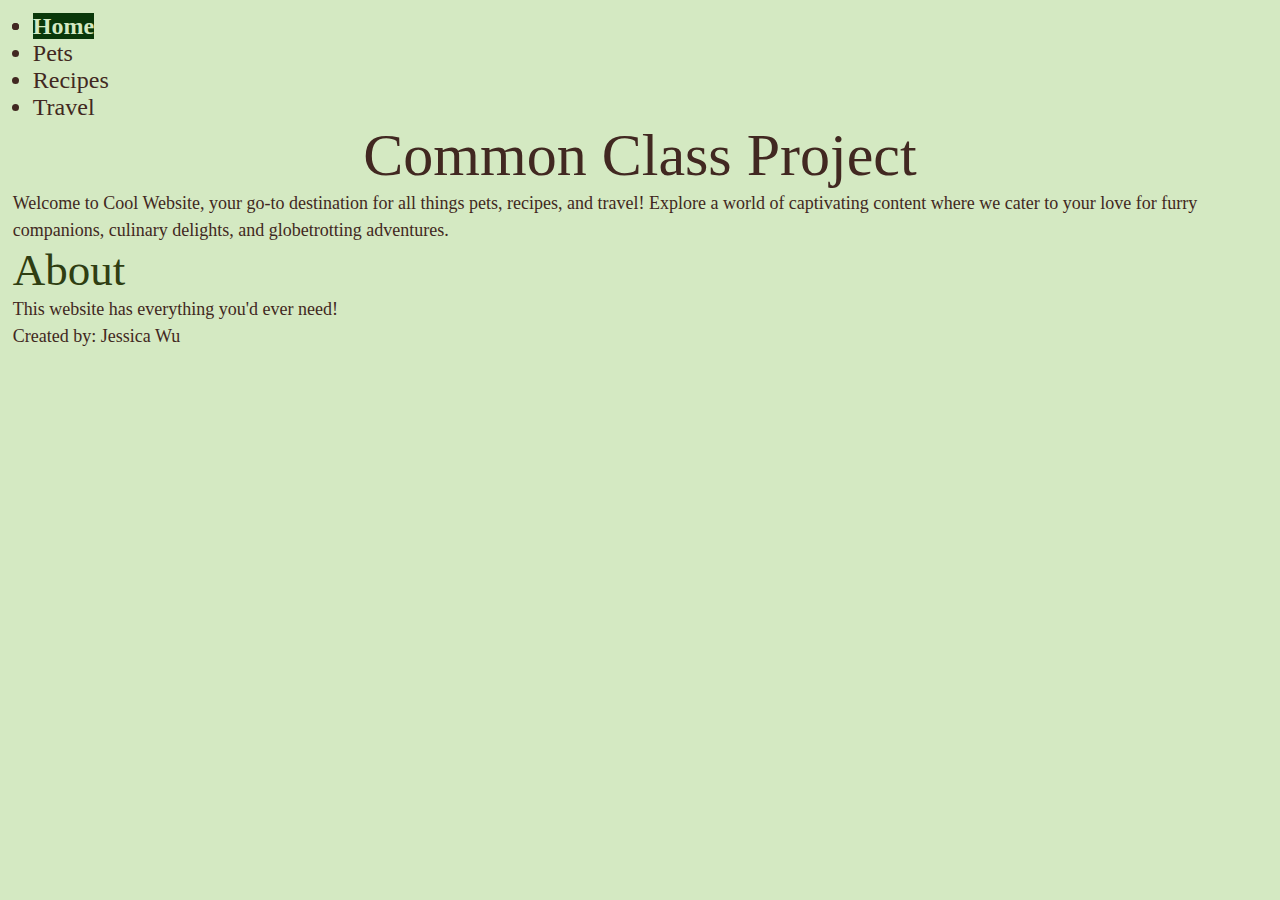
<file: index.html>
<!DOCTYPE html>
<html lang="en">
<head> 
    <meta charset="UTF-8">
    <meta name="viewport" content="width=device-width, initial-scale=1.0">
    <link rel="stylesheet" href="css/reset.css">
    <link rel="stylesheet" href="css/style.css">
    <title>Home</title>
</head>
<body>
    <a class="skip-to-content" href = "#main">Skip to Main Content</a>
    <header>
        <nav>
            <ul>
                <li><a class="current-page" href = "index.html">Home</a></li>
                <li><a href = "pets.html">Pets</a></li>
                <li><a href = "recipes.html">Recipes</a></li>
                <li><a href = "travel.html">Travel</a></li>
            </ul>
        </nav>
        <h1>Common Class Project</h1>

    </header>
    <main id="main">
        <div>
            <p>Welcome to Cool Website, your go-to destination for all things pets, recipes, and travel! Explore a world of captivating content where we cater to your love for furry companions, culinary delights, and globetrotting adventures. </p>

        </div>

        <div>
            <h2>About</h2>
            <p>This website has everything you'd ever need!</p>
        </div>
    </main>
    <footer>
        <p>Created by: Jessica Wu</p>
    </footer>
</body>
</html>
</file>
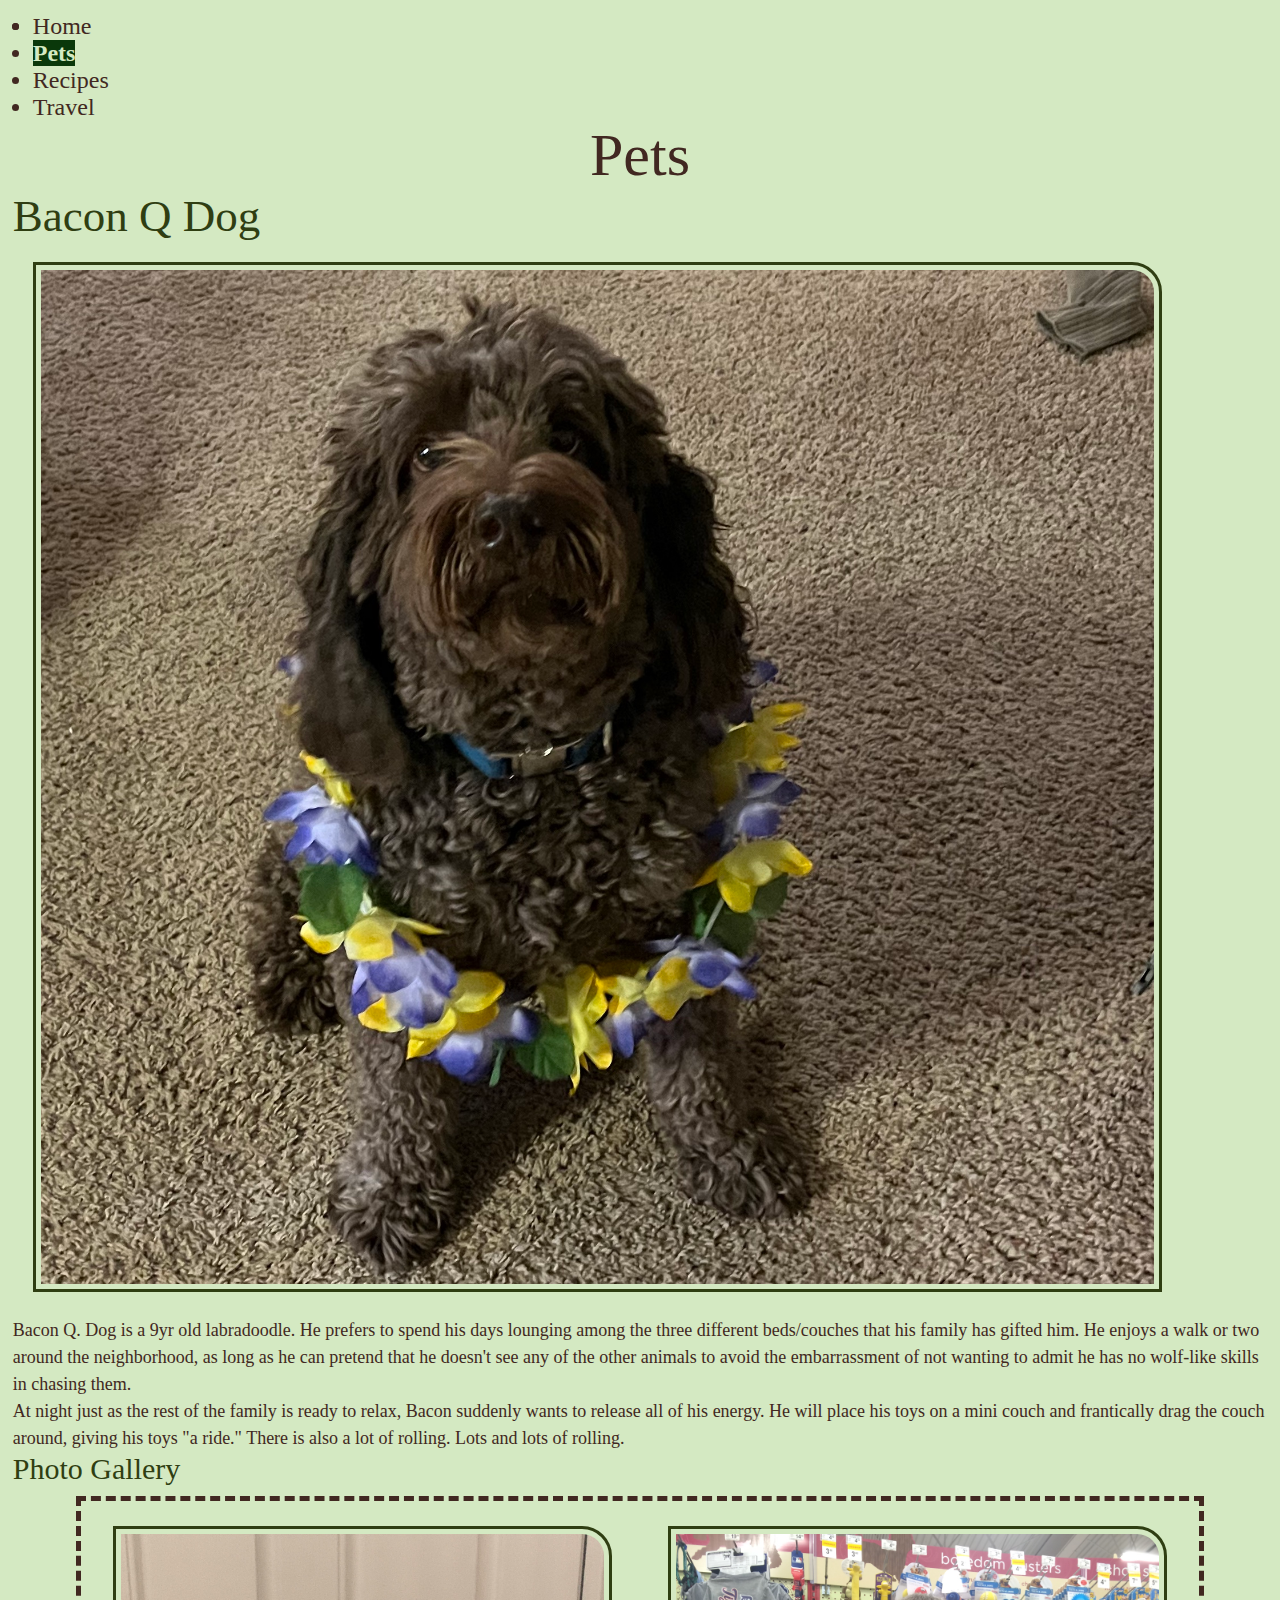
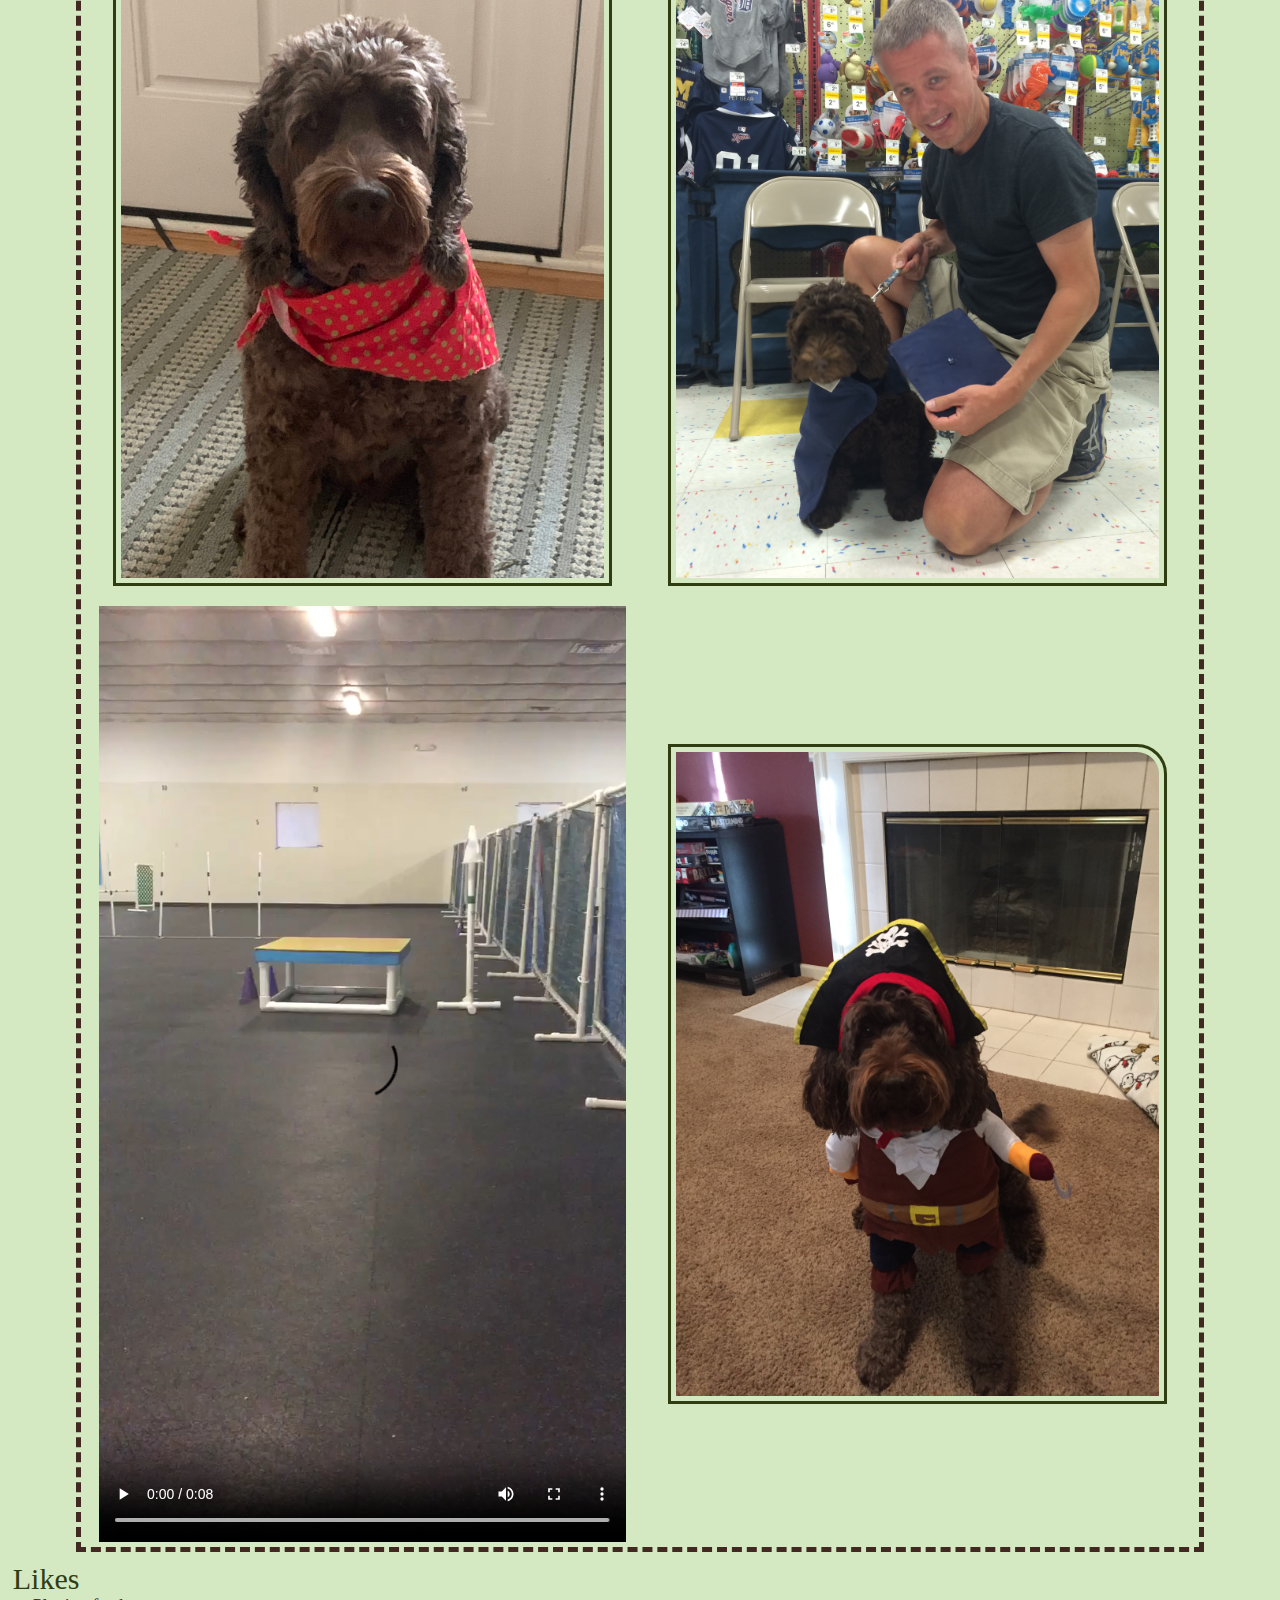
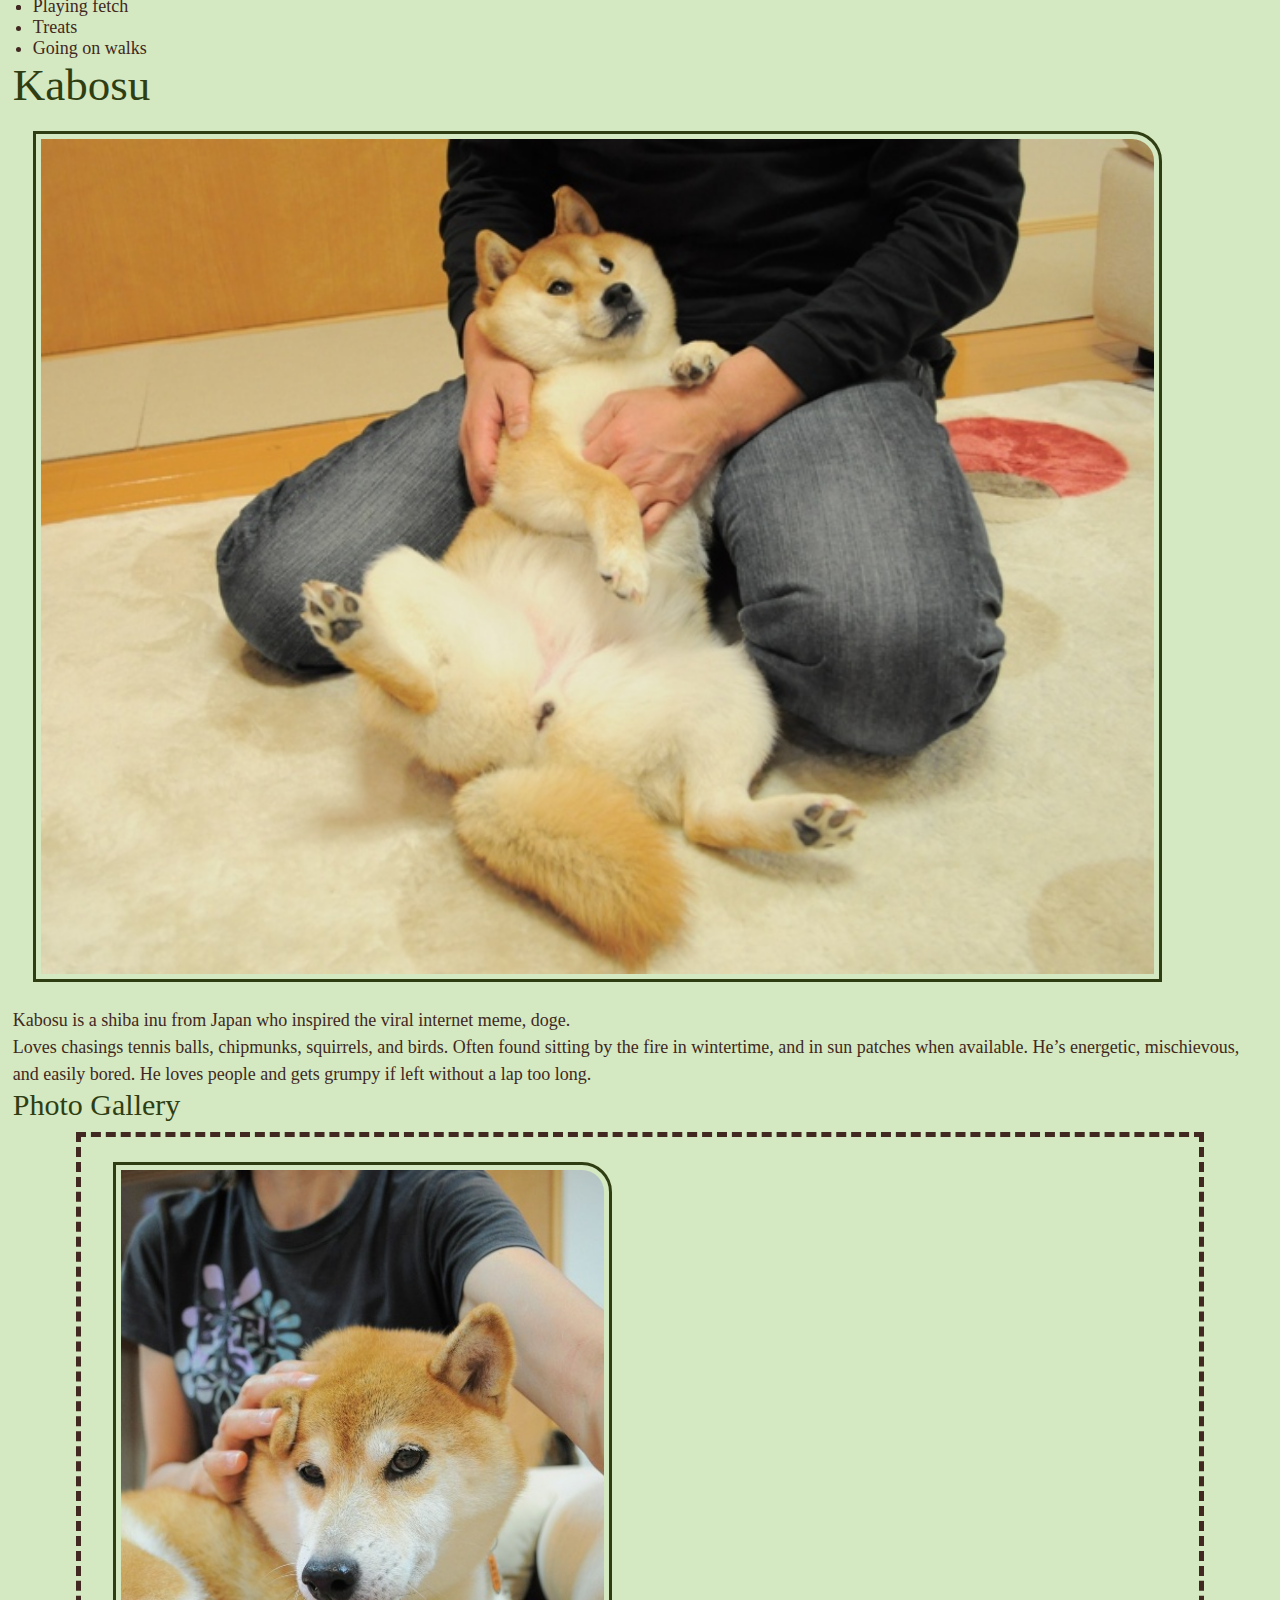
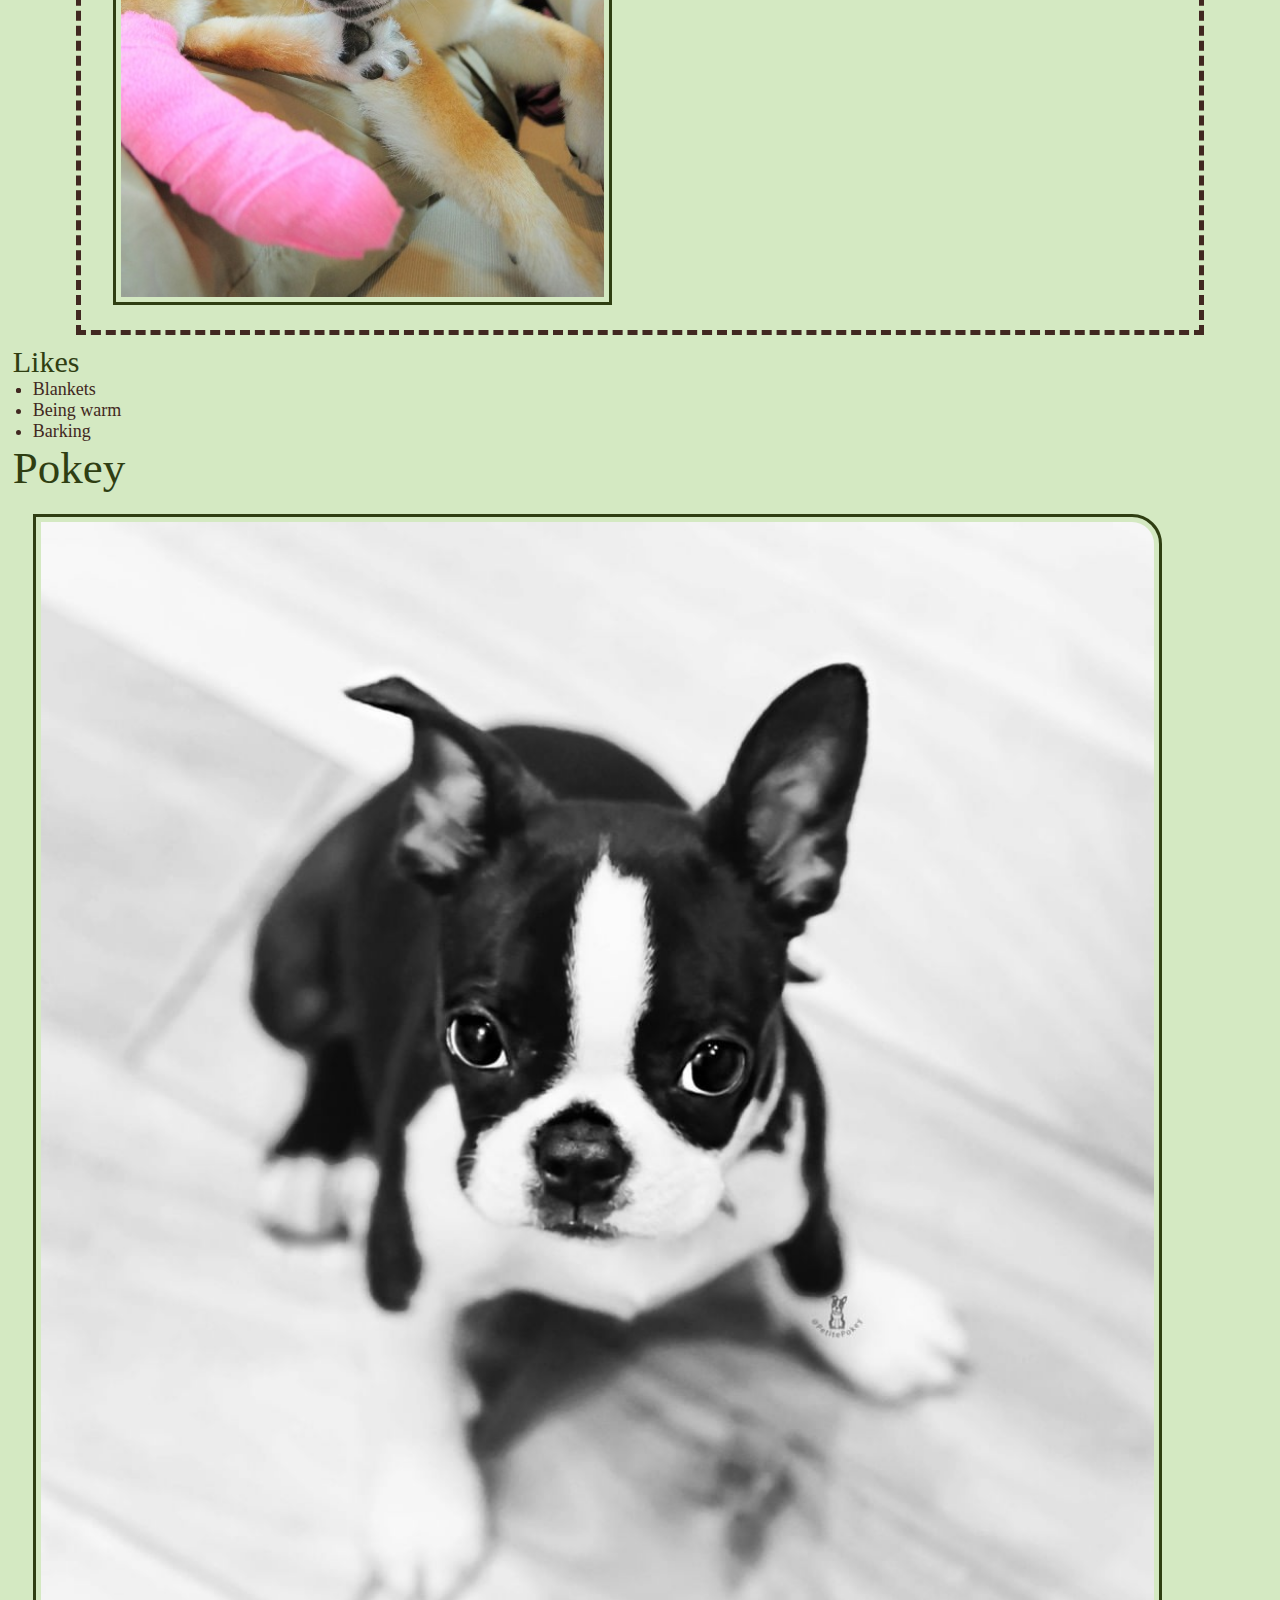
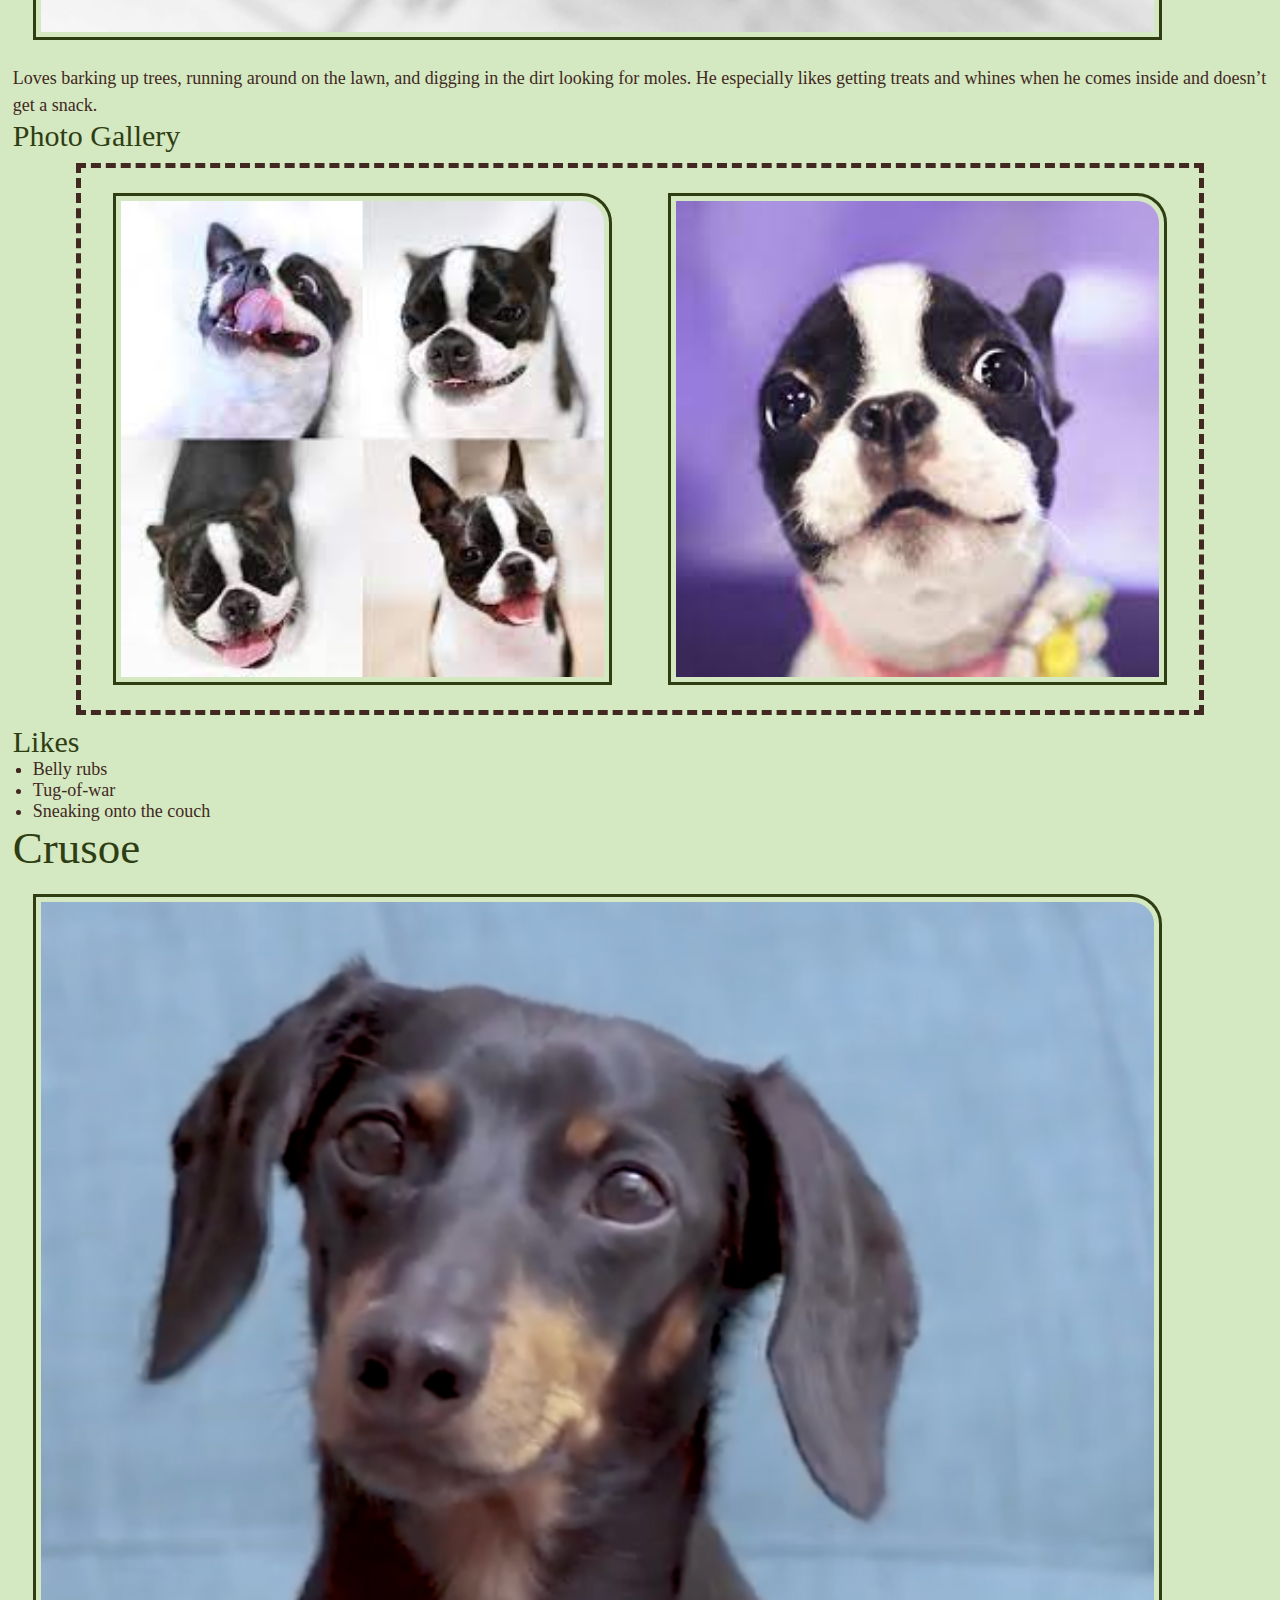
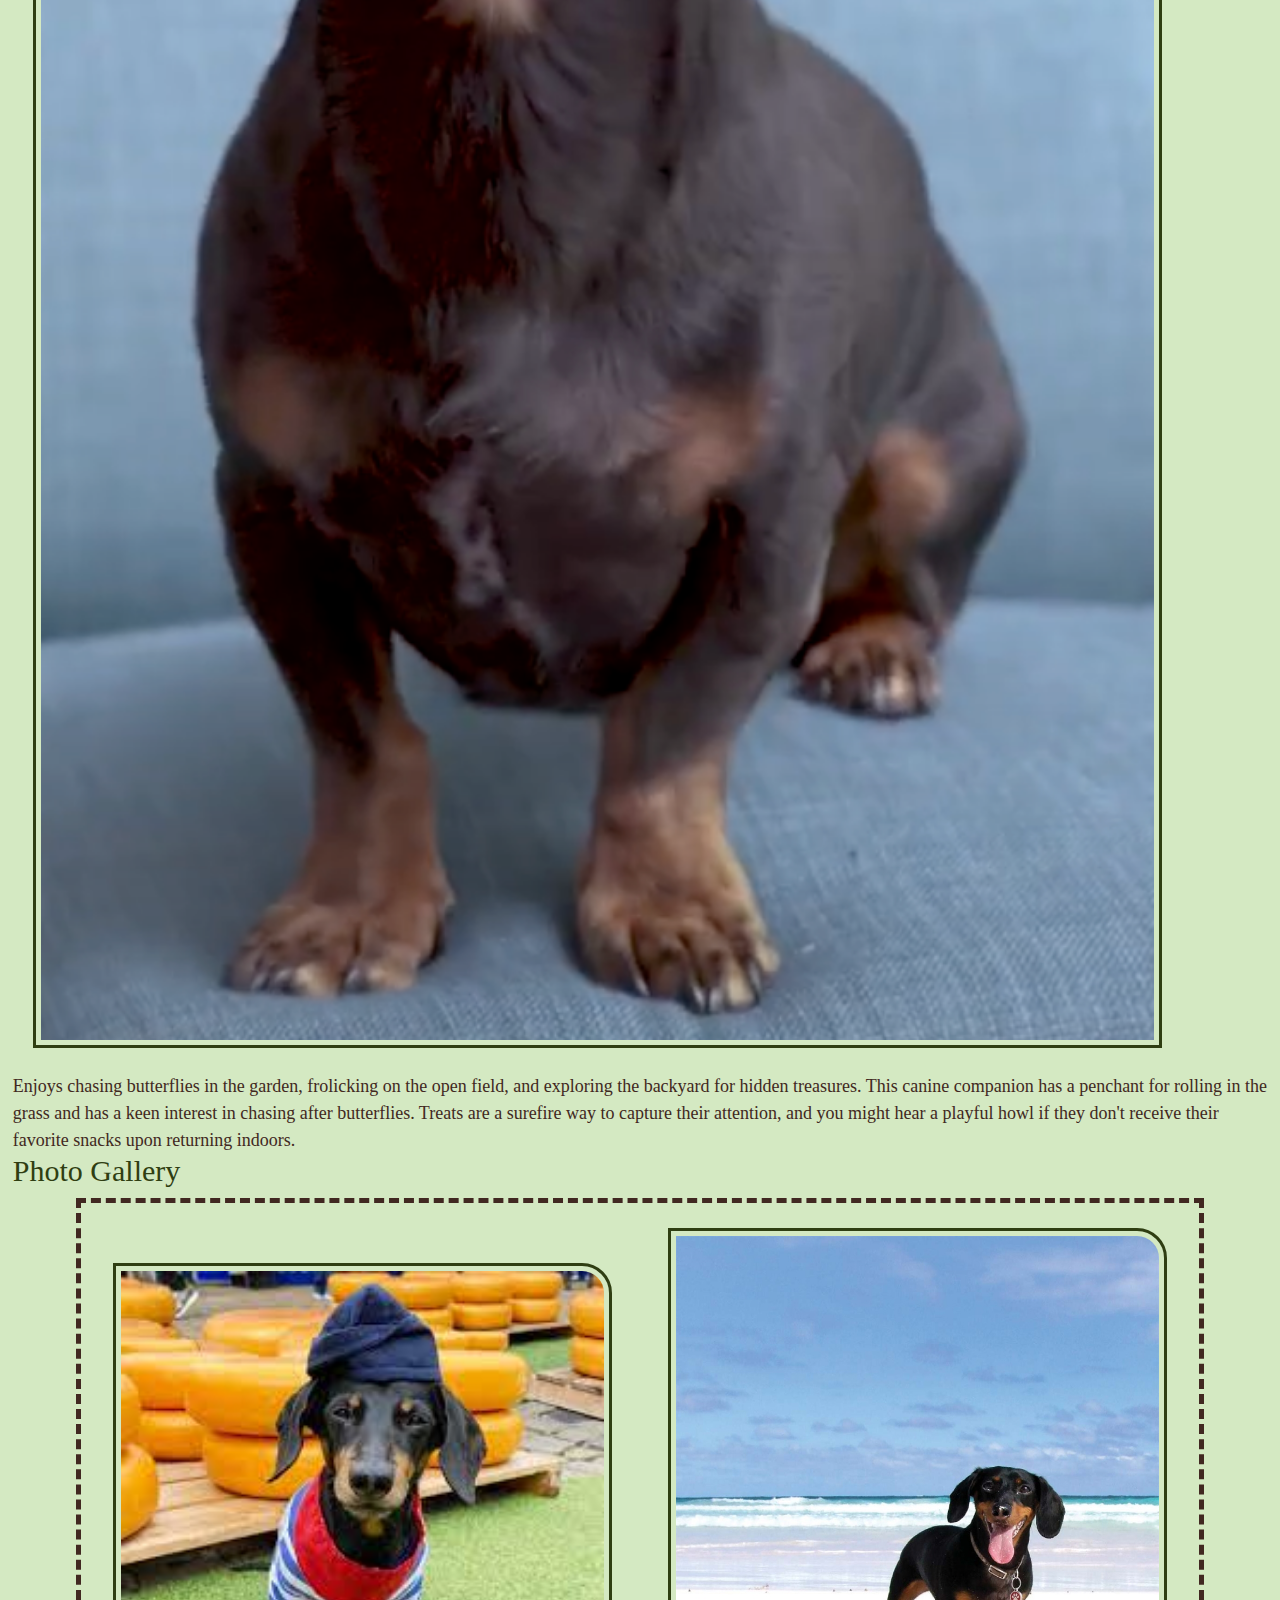
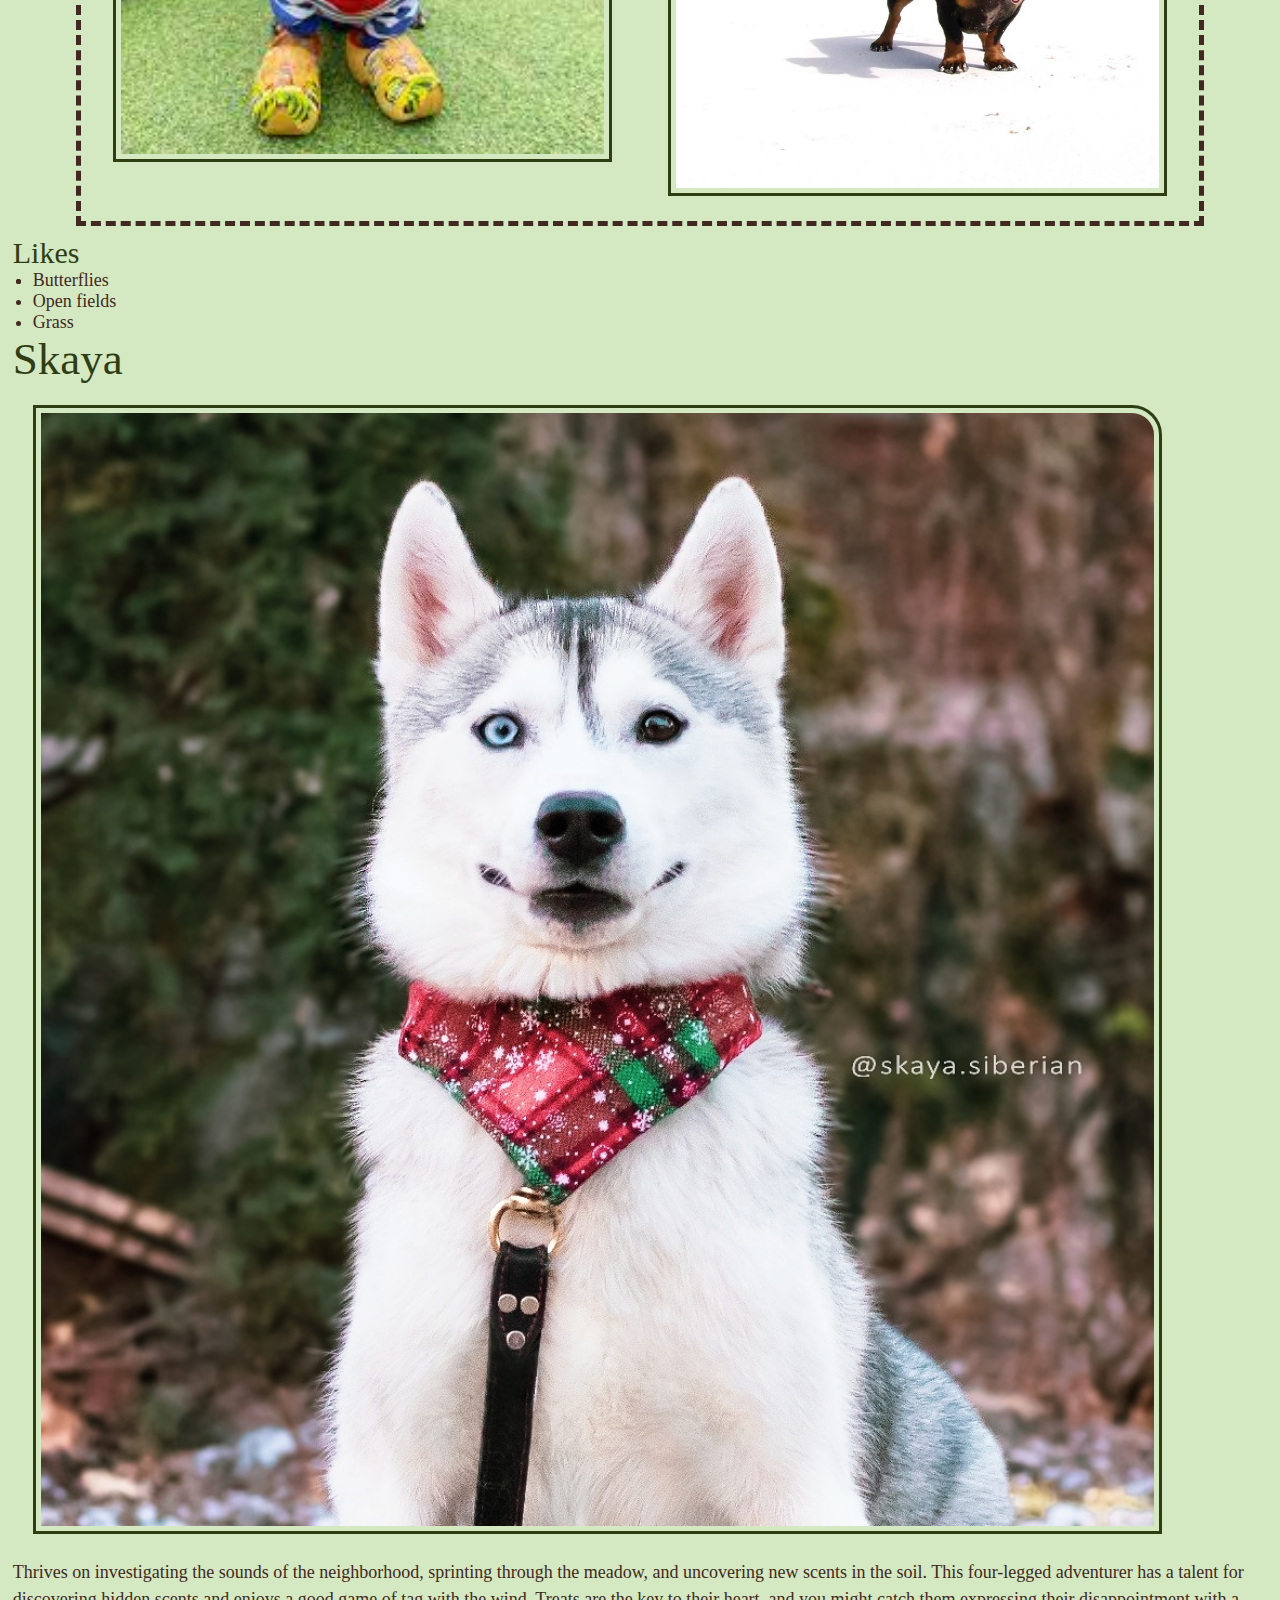
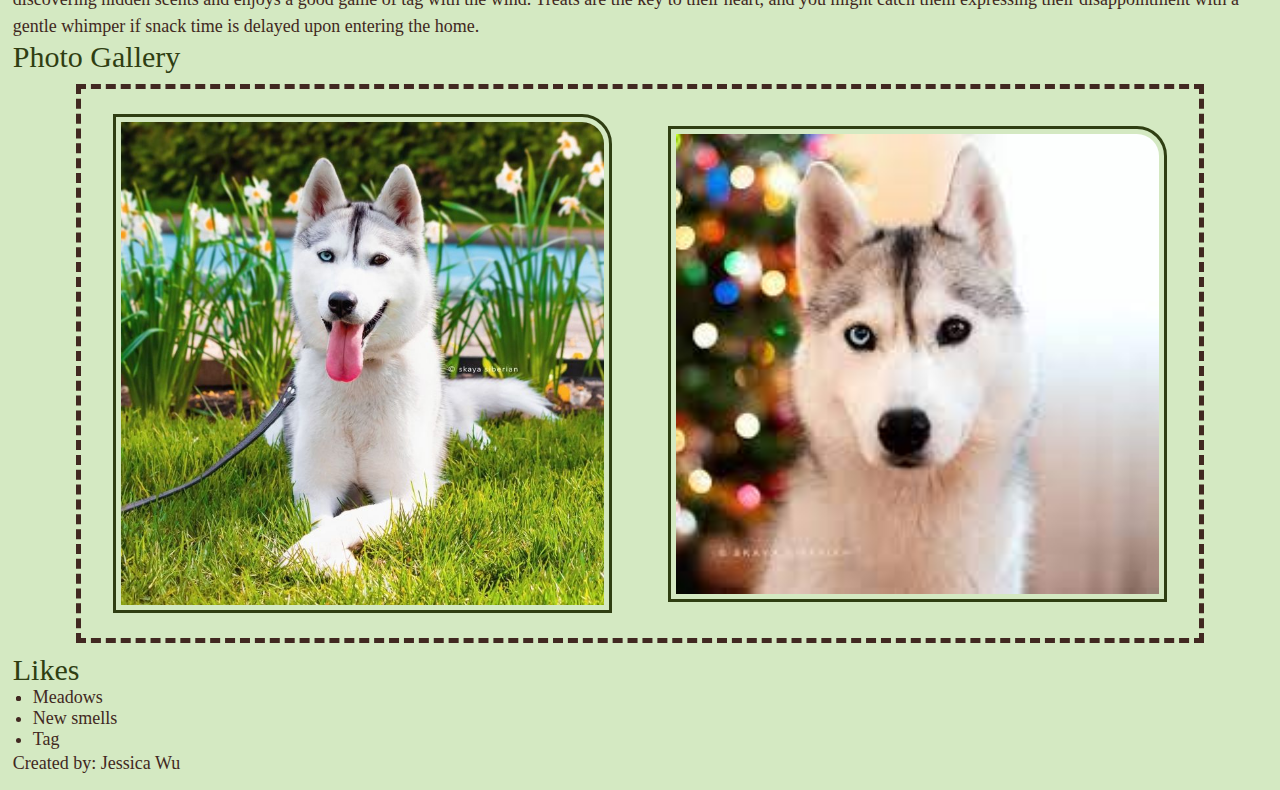
<file: pets.html>
<!DOCTYPE html>
<html lang="en">
<head>
    <meta charset="UTF-8">
    <meta name="viewport" content="width=device-width, initial-scale=1.0">
    <link rel="stylesheet" href="css/reset.css">
    <link rel="stylesheet" href="css/style.css">
    <title>Pets</title>
</head>
<body>
    <a class="skip-to-content" href = "#main">Skip to Main Content</a>
    <header>
        <nav>
            <ul>
                <li><a href = "index.html">Home</a></li>
                <li><a class="current-page" href = "pets.html">Pets</a></li>
                <li><a href = "recipes.html">Recipes</a></li>
                <li><a href = "travel.html">Travel</a></li>
            </ul>
        </nav>
        <h1>Pets</h1>
    </header>
    <main id="main">
        <div>
            <h2>Bacon Q Dog</h2>
            <img src="images/bacon.jpg" alt="Brown labradoodle wearing colorful lei">

            <p>Bacon Q. Dog is a 9yr old labradoodle. He prefers to spend his days lounging among the three different beds/couches that his family has gifted him. He enjoys a walk or two around the neighborhood, as long as he can pretend that he doesn't see any of the other animals to avoid the embarrassment of not wanting to admit he has no wolf-like skills in chasing them.</p> 
            <p>At night just as the rest of the family is ready to relax, Bacon suddenly wants to release all of his energy. He will place his toys on a mini couch and frantically drag the couch around, giving his toys "a ride." There is also a lot of rolling. Lots and lots of rolling.</p>
            <h3>Photo Gallery</h3>
            <div class="gallery">
            <img src="images/bacon_bandana.JPG" alt = "Brown labradoodle wearing an orange bandana">
            <img src="images/bacon_graduation.JPG" alt="Small labradoodle puppy wearing a graduation cap and gown">
            <video width="200"  controls>
                <source src="images/bacon_agility.mov">
                Your browser does not support the video tag.  This was a video of a girl and dog demonstrating a sit and stay procedure
            </video>
            <img src="images/bacon_halloween.JPG" alt="Brown labradoodle wearing a pirate costume">
            </div>
            <h3>Likes</h3>
            <ul>
                <li>Playing fetch</li>
                <li>Treats</li>
                <li>Going on walks</li>
            </ul>
        </div>
        <div>
            <h2>Kabosu</h2>
            <img src="images/doge1.jpg" width = "400" alt="Shiba inu lying between person's legs">

            <p>Kabosu is a shiba inu from Japan who inspired the viral internet meme, doge.</p>
            <p>Loves chasings tennis balls, chipmunks, squirrels, and birds. Often found sitting by the fire in wintertime, and in sun patches when available. He’s energetic, mischievous, and easily bored. He loves people and gets grumpy if left without a lap too long.</p>
            <h3>Photo Gallery</h3>
            <div class="gallery">
            <img src="images/doge2.jpg" width ="200" alt = "Shiba inu with a pink cast on its leg">
            </div>
            <h3>Likes</h3>
            <ul>
                <li>Blankets</li>
                <li>Being warm</li>
                <li>Barking</li>
            </ul>
        </div>
        <div>
            <h2>Pokey</h2>
            <img src="images/pokey.jpg" width = "400" alt="Black and white photo of a Boston Terrier">

            <p>Loves barking up trees, running around on the lawn, and digging in the dirt looking for moles. He especially likes getting treats and whines when he comes inside and doesn’t get a snack.</p>
            <h3>Photo Gallery</h3>
            <div class="gallery">
            <img src="images/pokey2.jpg" width ="200" alt = "Collage of four closeup face photos of a Boston Terrier">
            <img src="images/pokey3.jpg" width ="200" alt = "Closeup of Boston Terrier with a purple background">
            </div>
            <h3>Likes</h3>
            <ul>
                <li>Belly rubs</li>
                <li>Tug-of-war</li>
                <li>Sneaking onto the couch</li>
            </ul>
        </div>
        <div>
            <h2>Crusoe</h2>
            <img src="images/crusoe.png" width = "400" alt="Dachshund on a blue couch">

            <p>Enjoys chasing butterflies in the garden, frolicking on the open field, and exploring the backyard for hidden treasures. This canine companion has a penchant for rolling in the grass and has a keen interest in chasing after butterflies. Treats are a surefire way to capture their attention, and you might hear a playful howl if they don't receive their favorite snacks upon returning indoors.</p>
            <h3>Photo Gallery</h3>
            <div class="gallery">
            <img src="images/crusoe2.jpg" width ="200" alt = "Dachshund in a sailor costume">
            <img src="images/crusoe3.jpg" width ="200" alt = "Dachshund on a beach">
            </div>
            <h3>Likes</h3>
            <ul>
                <li>Butterflies</li>
                <li>Open fields</li>
                <li>Grass</li>
            </ul>
        </div>
        <div>
            <h2>Skaya</h2>
            <img src="images/skaya.jpg" width = "400" alt="Husky sitting outside in winter with a Christmas bandana">
            <p>Thrives on investigating the sounds of the neighborhood, sprinting through the meadow, and uncovering new scents in the soil. This four-legged adventurer has a talent for discovering hidden scents and enjoys a good game of tag with the wind. Treats are the key to their heart, and you might catch them expressing their disappointment with a gentle whimper if snack time is delayed upon entering the home.
            </p>
            <h3>Photo Gallery</h3>
            <div class="gallery">
            <img src="images/skaya1.jpg" width ="200" alt = "Husky laying in front of daffodils">
            <img src="images/skaya2.jpg" width ="200" alt = "Husky with Christmas tree in background">
            </div>
            <h3>Likes</h3>
            <ul>
                <li>Meadows</li>
                <li>New smells</li>
                <li>Tag</li>
            </ul>
        </div>
    </main>
    <footer>
        <p>Created by: Jessica Wu</p>
    </footer>
</body>

</html>
</file>
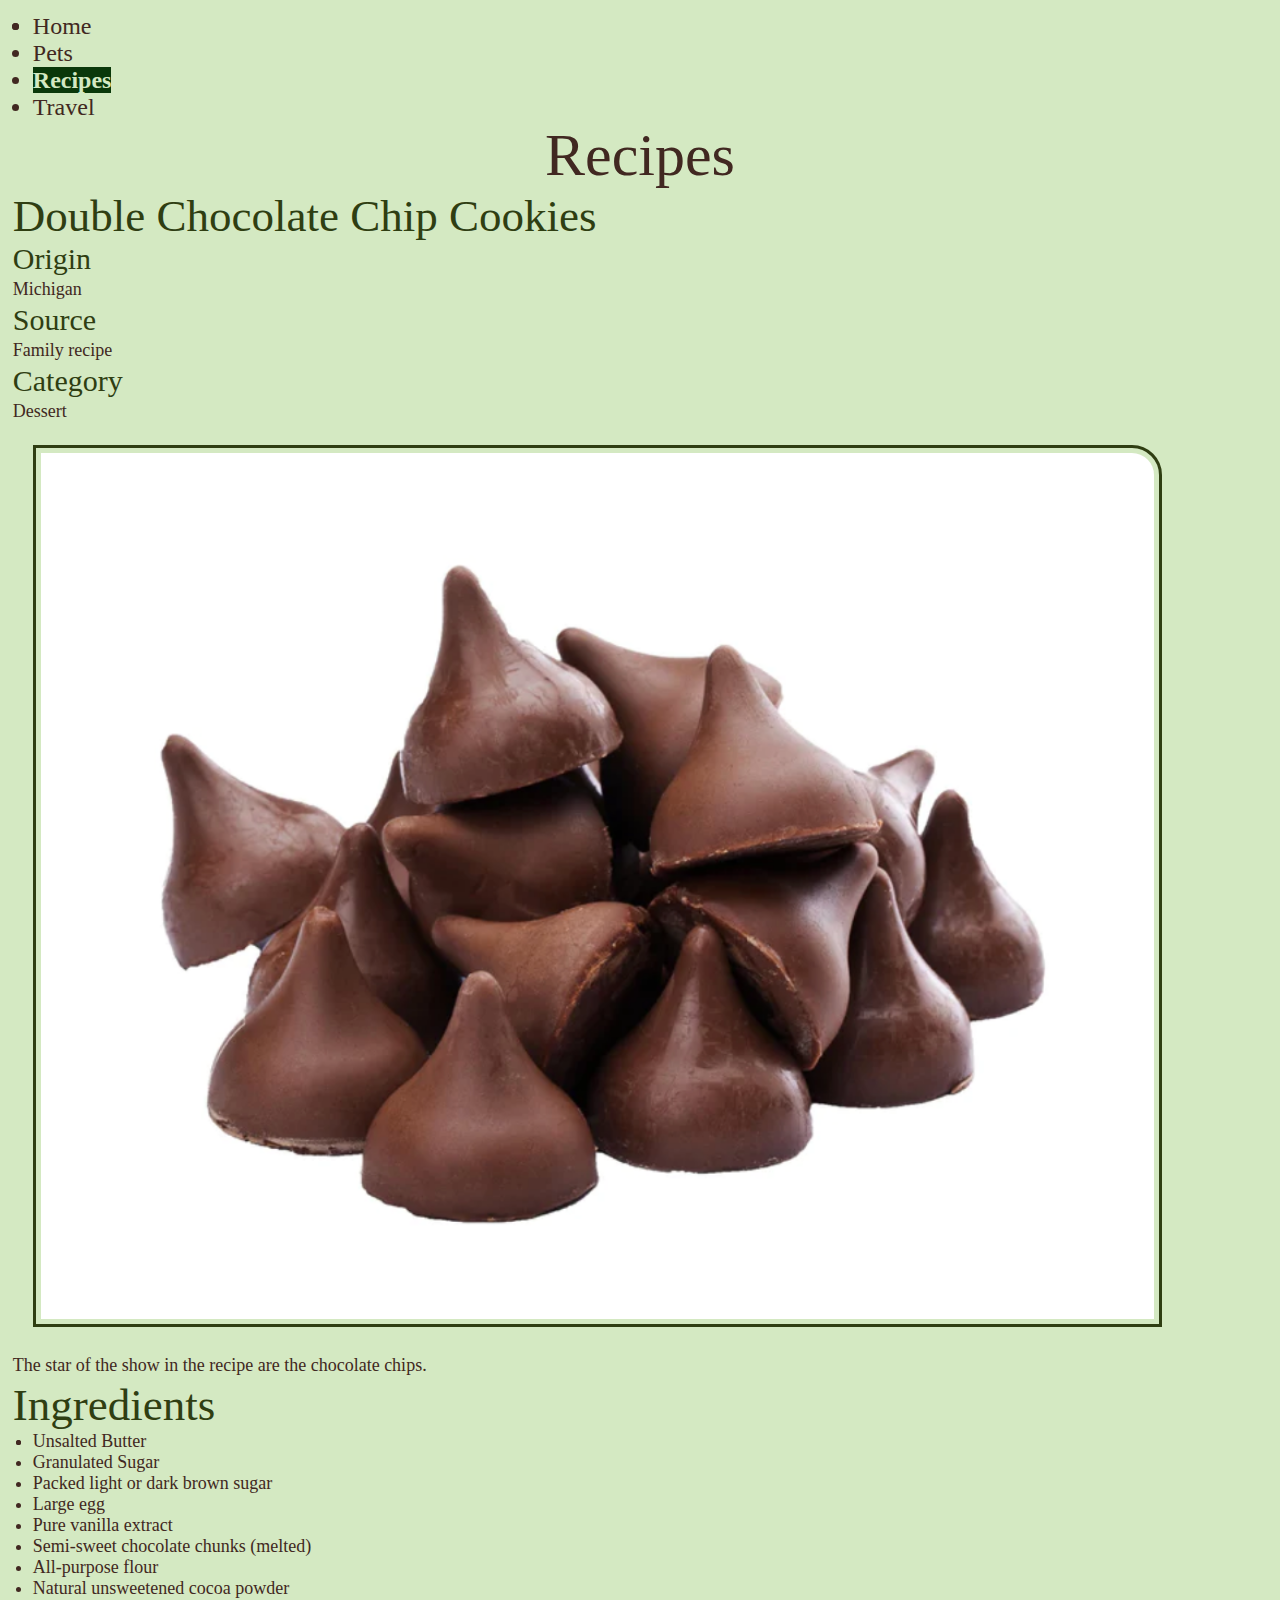
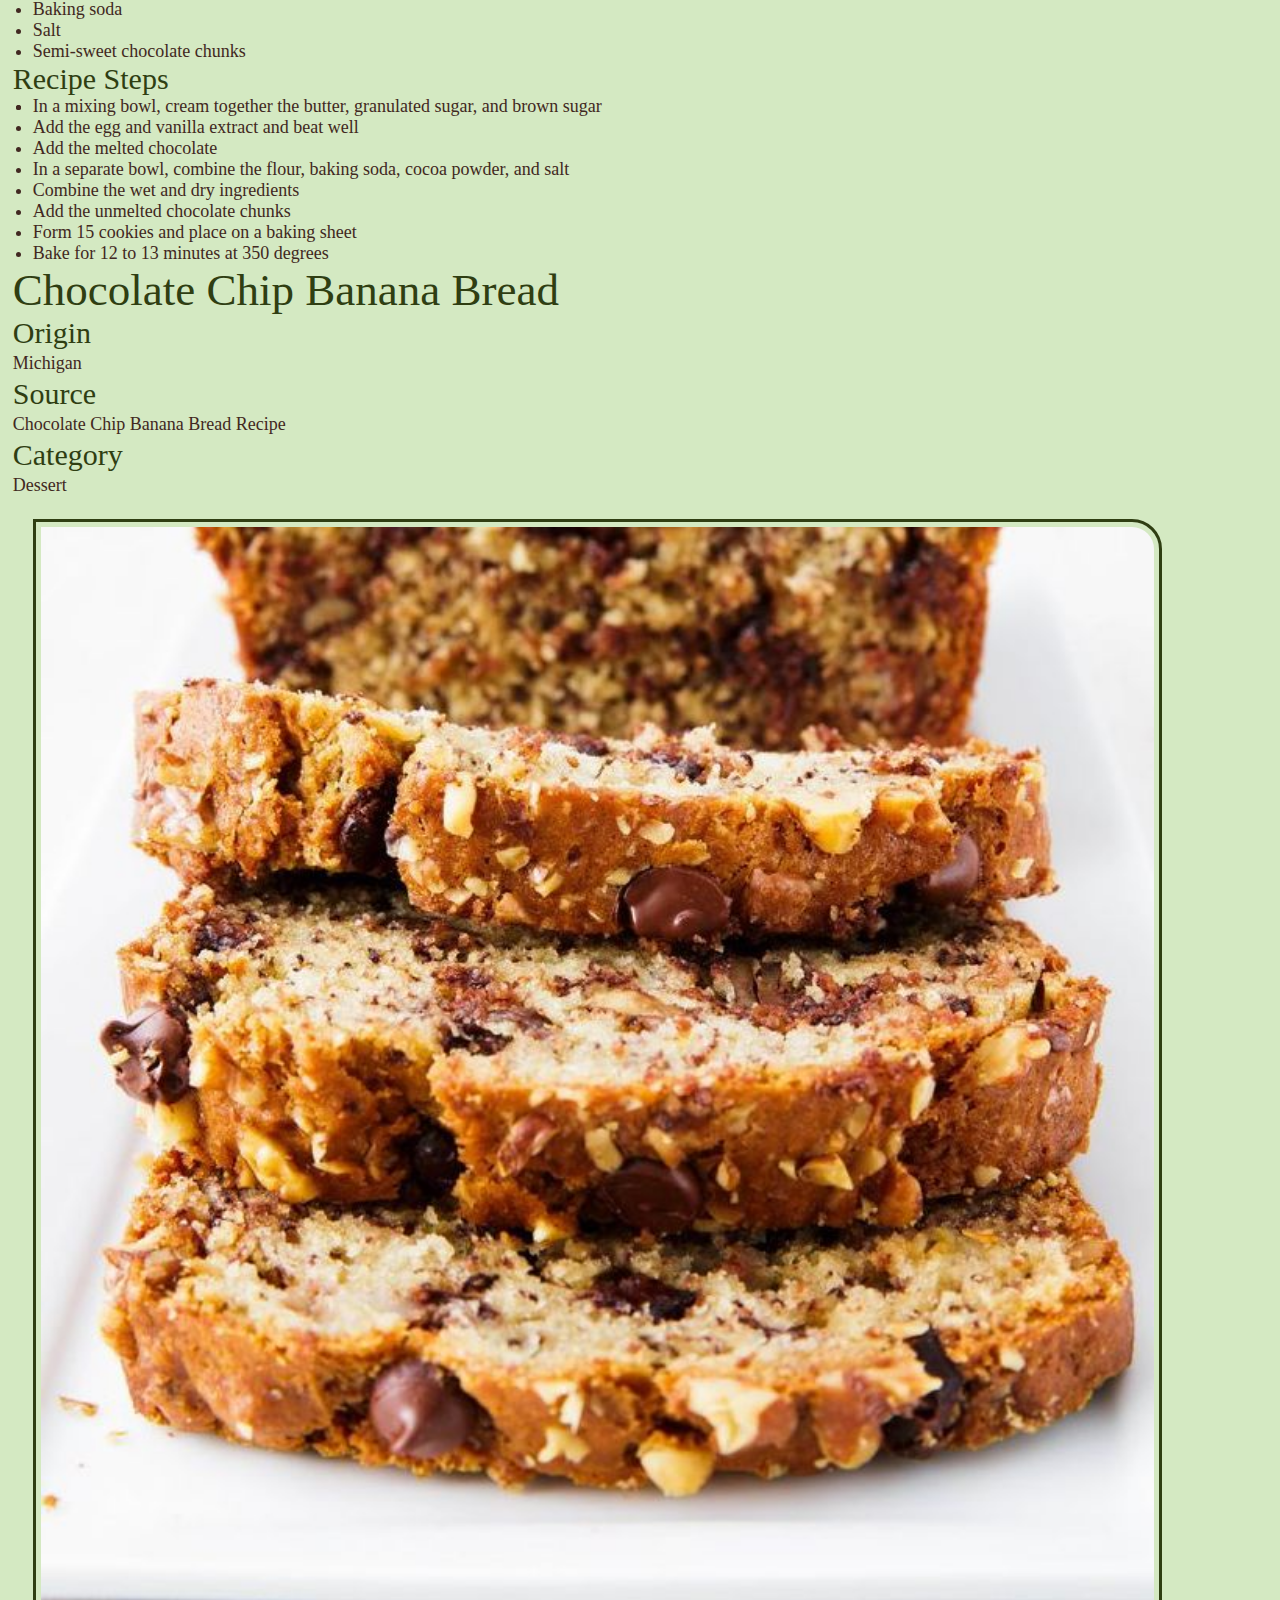
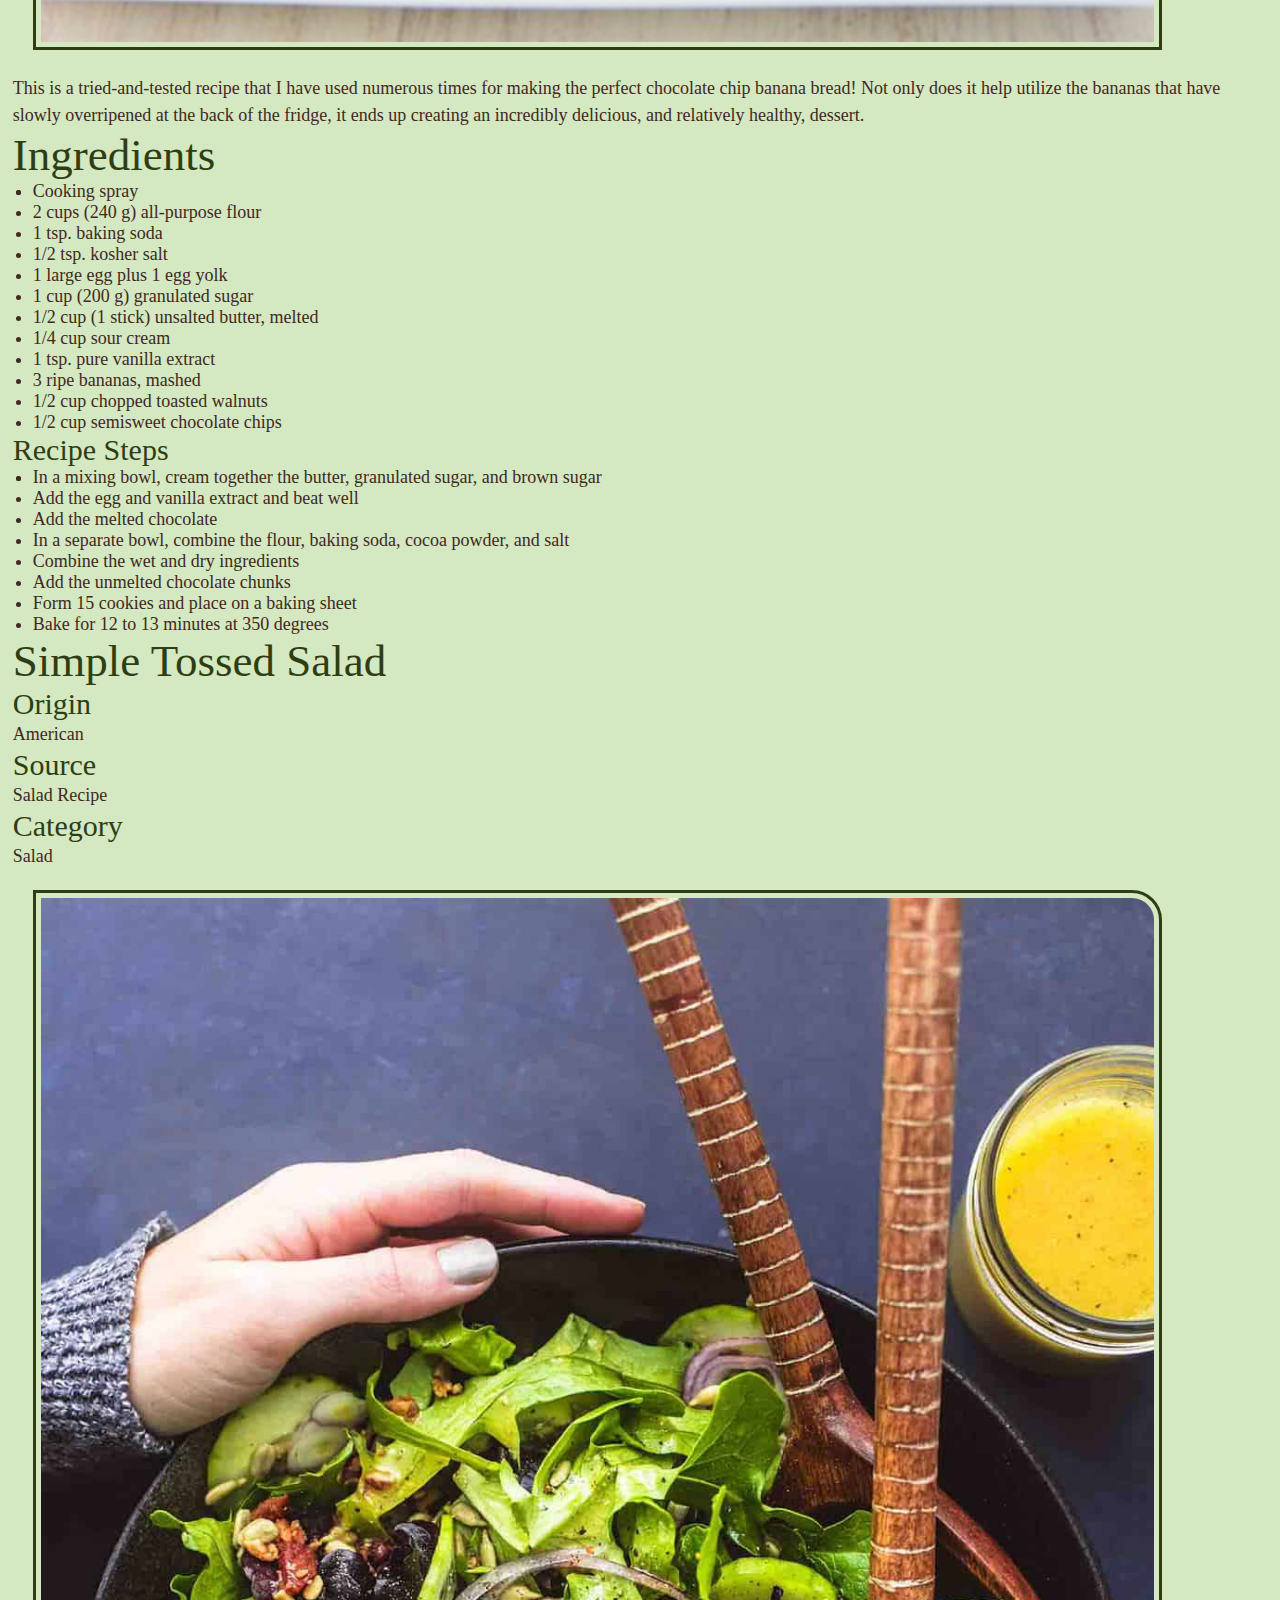
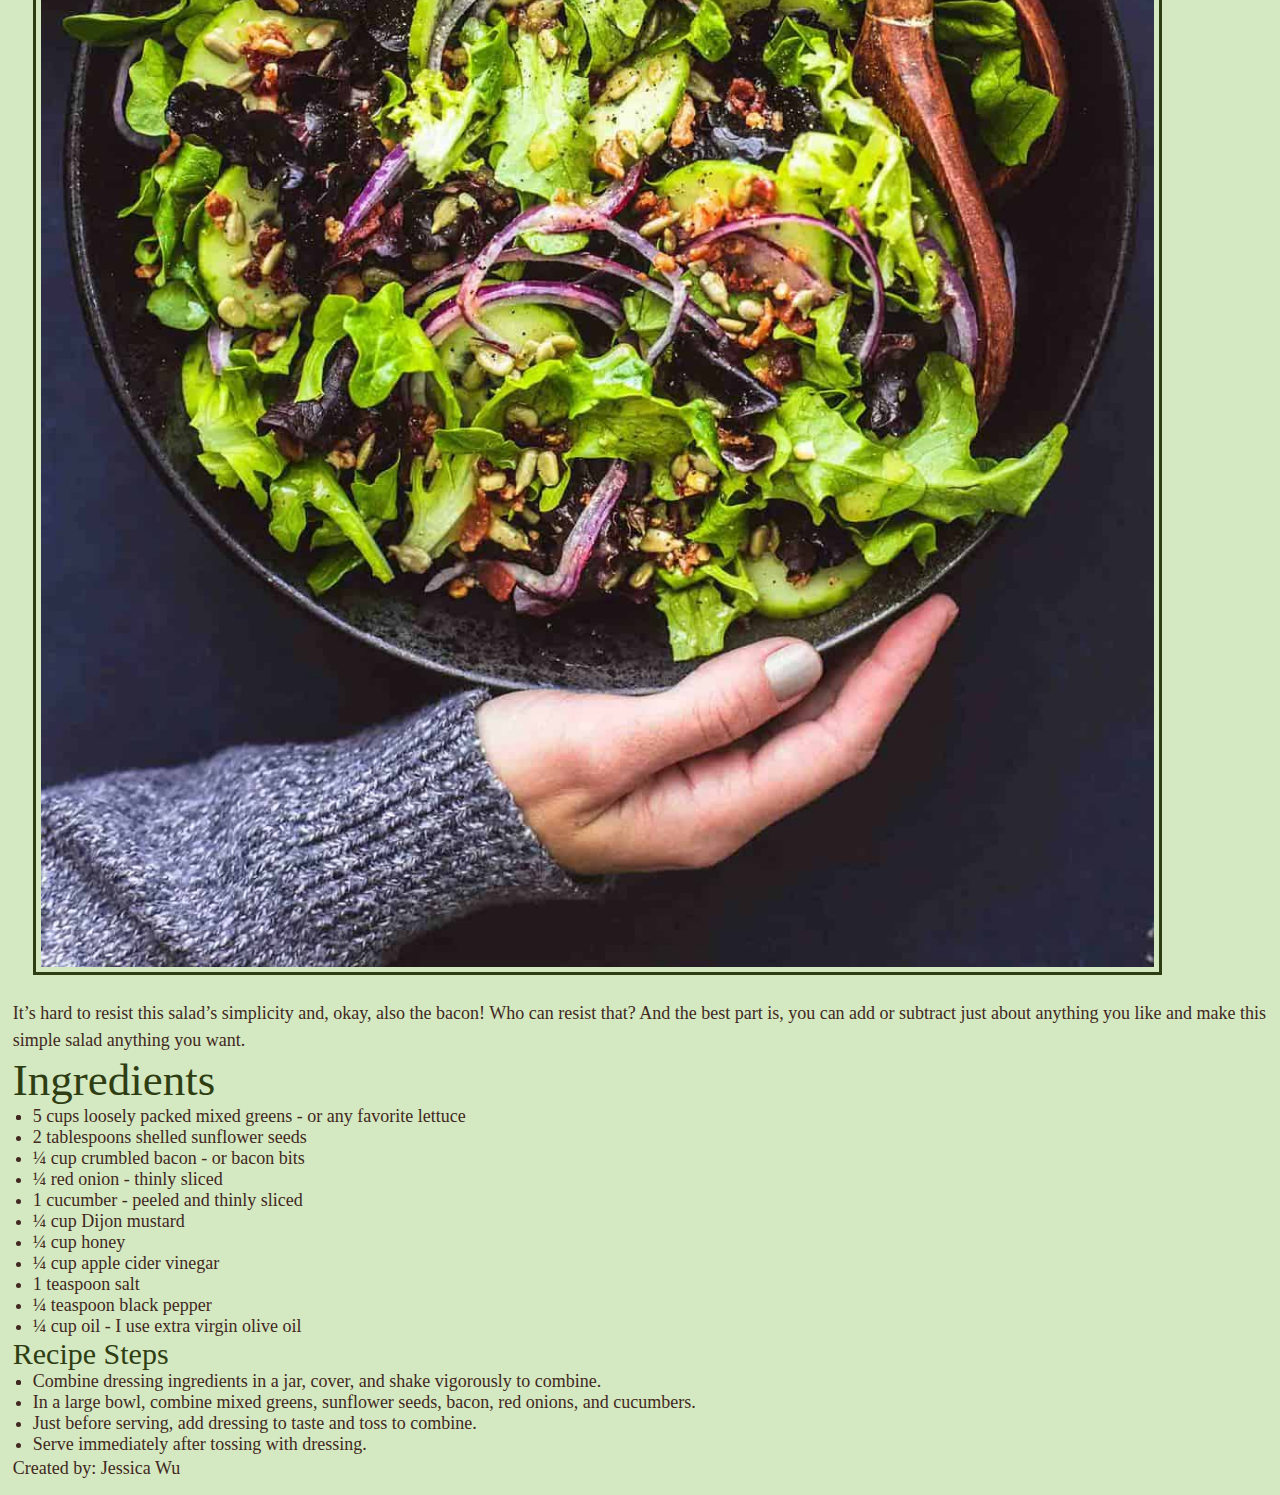
<file: recipes.html>
<!DOCTYPE html>
<html lang="en">
<head>
    <meta charset="UTF-8">
    <meta name="viewport" content="width=device-width, initial-scale=1.0">
    <link rel="stylesheet" href="css/reset.css">
    <link rel="stylesheet" href="css/style.css">
    <title>Recipes</title>
</head>
<body>
    <a class="skip-to-content" href = "#main">Skip to Main Content</a>

    <header>
        <nav>
            <ul>
                <li><a href = "index.html">Home</a></li>
                <li><a href = "pets.html">Pets</a></li>
                <li><a class="current-page" href = "recipes.html">Recipes</a></li>
                <li><a href = "travel.html">Travel</a></li>
            </ul>
        </nav>
        <h1>Recipes</h1>

    </header>

    <main id="main">
    <div>
        <h2>Double Chocolate Chip Cookies</h2>
        <h3>Origin</h3>
        <p>Michigan</p>

        <h3>Source</h3>
        <p>Family recipe</p>

        <h3>Category</h3>
        <p>Dessert</p>
        
        <img src="images/double_chocolate_chips.png" width = "400" alt="Double chocolate chips">
        <p>The star of the show in the recipe are the chocolate chips. </p>
        
            <h2>Ingredients</h2>
            <ul>
                <li>Unsalted Butter</li>
                <li>Granulated Sugar</li>
                <li>Packed light or dark brown sugar</li>
                <li>Large egg</li>
                <li>Pure vanilla extract</li>
                <li>Semi-sweet chocolate chunks (melted)</li>
                <li>All-purpose flour </li>
                <li>Natural unsweetened cocoa powder</li>
                <li>Baking soda</li>
                <li>Salt</li>
                <li>Semi-sweet chocolate chunks</li>
            </ul>
            <h3>Recipe Steps</h3>
            <ul>
                <li>In a mixing bowl, cream together the butter, granulated sugar, and brown sugar</li>
                <li>Add the egg and vanilla extract and beat well</li>
                <li>Add the melted chocolate</li>
                <li>In a separate bowl, combine the flour, baking soda, cocoa powder, and salt</li>
                <li>Combine the wet and dry ingredients</li>
                <li>Add the unmelted chocolate chunks</li>
                <li>Form 15 cookies and place on a baking sheet</li>
                <li>Bake for 12 to 13 minutes at 350 degrees</li>
            </ul>
              
    </div>
    <div>
        <h2>Chocolate Chip Banana Bread</h2>
        <h3>Origin</h3>
        <p>Michigan</p>

        <h3>Source</h3>
        <p><a href="https://www.delish.com/cooking/recipe-ideas/a43369646/chocolate-chip-banana-bread-recipe/">Chocolate Chip Banana Bread Recipe</a></p>

        <h3>Category</h3>
        <p>Dessert</p>
        
        <img src="images/bananabread.jpg" width = "400" alt="Sliced loaf of Chocolate Chip Banana Bread">
        <p>This is a tried-and-tested recipe that I have used numerous times for making the perfect chocolate chip banana bread! Not only does it help utilize the bananas that have slowly overripened at the back of the fridge, it ends up creating an incredibly delicious, and relatively healthy, dessert.</p>
        
            <h2>Ingredients</h2>
            <ul>
                <li>Cooking spray</li>
                <li>2 cups (240 g) all-purpose flour</li>
                <li>1 tsp. baking soda</li>
                <li>1/2 tsp. kosher salt</li>
                <li>1 large egg plus 1 egg yolk</li>
                <li>1 cup (200 g) granulated sugar</li>
                <li>1/2 cup (1 stick) unsalted butter, melted</li>
                <li>1/4 cup sour cream</li>
                <li>1 tsp. pure vanilla extract</li>
                <li>3 ripe bananas, mashed</li>
                <li>1/2 cup chopped toasted walnuts</li>
                <li>1/2 cup semisweet chocolate chips</li>
            </ul>
            <h3>Recipe Steps</h3>
            <ul>
                <li>In a mixing bowl, cream together the butter, granulated sugar, and brown sugar</li>
                <li>Add the egg and vanilla extract and beat well</li>
                <li>Add the melted chocolate</li>
                <li>In a separate bowl, combine the flour, baking soda, cocoa powder, and salt</li>
                <li>Combine the wet and dry ingredients</li>
                <li>Add the unmelted chocolate chunks</li>
                <li>Form 15 cookies and place on a baking sheet</li>
                <li>Bake for 12 to 13 minutes at 350 degrees</li>
            </ul>
    </div>
    <div>
        <h2>Simple Tossed Salad</h2>
        <h3>Origin</h3>
        <p>American</p>

        <h3>Source</h3>
        <p><a href="https://www.lecremedelacrumb.com/best-simple-tossed-green-salad/">Salad Recipe</a></p>

        <h3>Category</h3>
        <p>Salad</p>
        
        <img src="images/salad.jpg" width = "400" alt="Salad in bowl held by two hands with two wooden spoons">
        <p>It’s hard to resist this salad’s simplicity and, okay, also the bacon! Who can resist that? And the best part is, you can add or subtract just about anything you like and make this simple salad anything you want.</p>
        
            <h2>Ingredients</h2>
            <ul>
                <li>5 cups loosely packed mixed greens - or any favorite lettuce</li>
                <li>2 tablespoons shelled sunflower seeds</li>
                <li>¼ cup crumbled bacon - or bacon bits</li>
                <li>¼ red onion - thinly sliced</li>
                <li>1 cucumber - peeled and thinly sliced</li>
                <li>¼ cup Dijon mustard</li>
                <li>¼ cup honey</li>
                <li>¼ cup apple cider vinegar</li>
                <li>1 teaspoon salt</li>
                <li>¼ teaspoon black pepper</li>
                <li>¼ cup oil - I use extra virgin olive oil</li>
            </ul>
              
            <h3>Recipe Steps</h3>
            <ul>
                <li>Combine dressing ingredients in a jar, cover, and shake vigorously to combine.</li>
                <li>In a large bowl, combine mixed greens, sunflower seeds, bacon, red onions, and cucumbers.</li>
                <li>Just before serving, add dressing to taste and toss to combine.</li>
                <li>Serve immediately after tossing with dressing.</li>
            </ul>
              
    </div>
    </main>
    <footer>
        <p>Created by: Jessica Wu</p>
    </footer>
</body>
</html>
</file>
<file: css/style.css>
body{
    font-size: 18px;
    color: #412821;
    background-color: #d4e9c2;
    margin: 1%;
}
nav{
    font-size: 24px;
}
h1{
    font-size: 60px;
    font-family: Cambria, Cochin, Georgia, Times, 'Times New Roman', serif;
    text-align: center;
}
h2{
    font-size: 45px;
    font-family: Cambria, Cochin, Georgia, Times, 'Times New Roman', serif;
    color: rgb(47, 62, 18);
}
h3{
    font-size: 30px;
    font-family: Cambria, Cochin, Georgia, Times, 'Times New Roman', serif;
    color: rgb(47, 62, 18);
}
p{
    line-height: 1.5;
}
img{
    border: 3px solid rgb(47, 62, 18);
    padding: 5px;
    margin: 20px;
    border-top-right-radius: 30px;
    width: 90%;
}
ul{
    display: list-item;
    list-style: disc;
    margin-left: 20px;
}

.skip-to-content {
    position: absolute;
    top: -40px;
    left: 0;
    padding: 10px;
}

.skip-to-content:focus {
    position: relative;
    top: 0;
}

nav a.current-page {
    background-color: #0a380a;
    color: #d4e9c2;
    font-weight: bold;
}

.gallery {
    display: grid;
    grid-template-columns: 1fr 1fr;
    border: 5px dashed #412821;
    align-items: center;
    justify-items: center;
    margin: 10px auto;
    width: 90%;
    padding: 5px;
}

.gallery video {
    width: 95%;
}

.gallery-landscape {
    display: grid;
    grid-template-columns: 1fr;
    border: 5px dashed #412821;
    align-items: center;
    justify-items: center;
    margin: 10px auto;
    width: 90%;
    padding: 5px;
}

@media screen and (prefers-reduced-motion: reduce) {
    * {
      animation-duration: 0.001ms !important;
      animation-iteration-count: 1 !important;
      transition-duration: 0.001ms !important;
    }
  }
</file>
